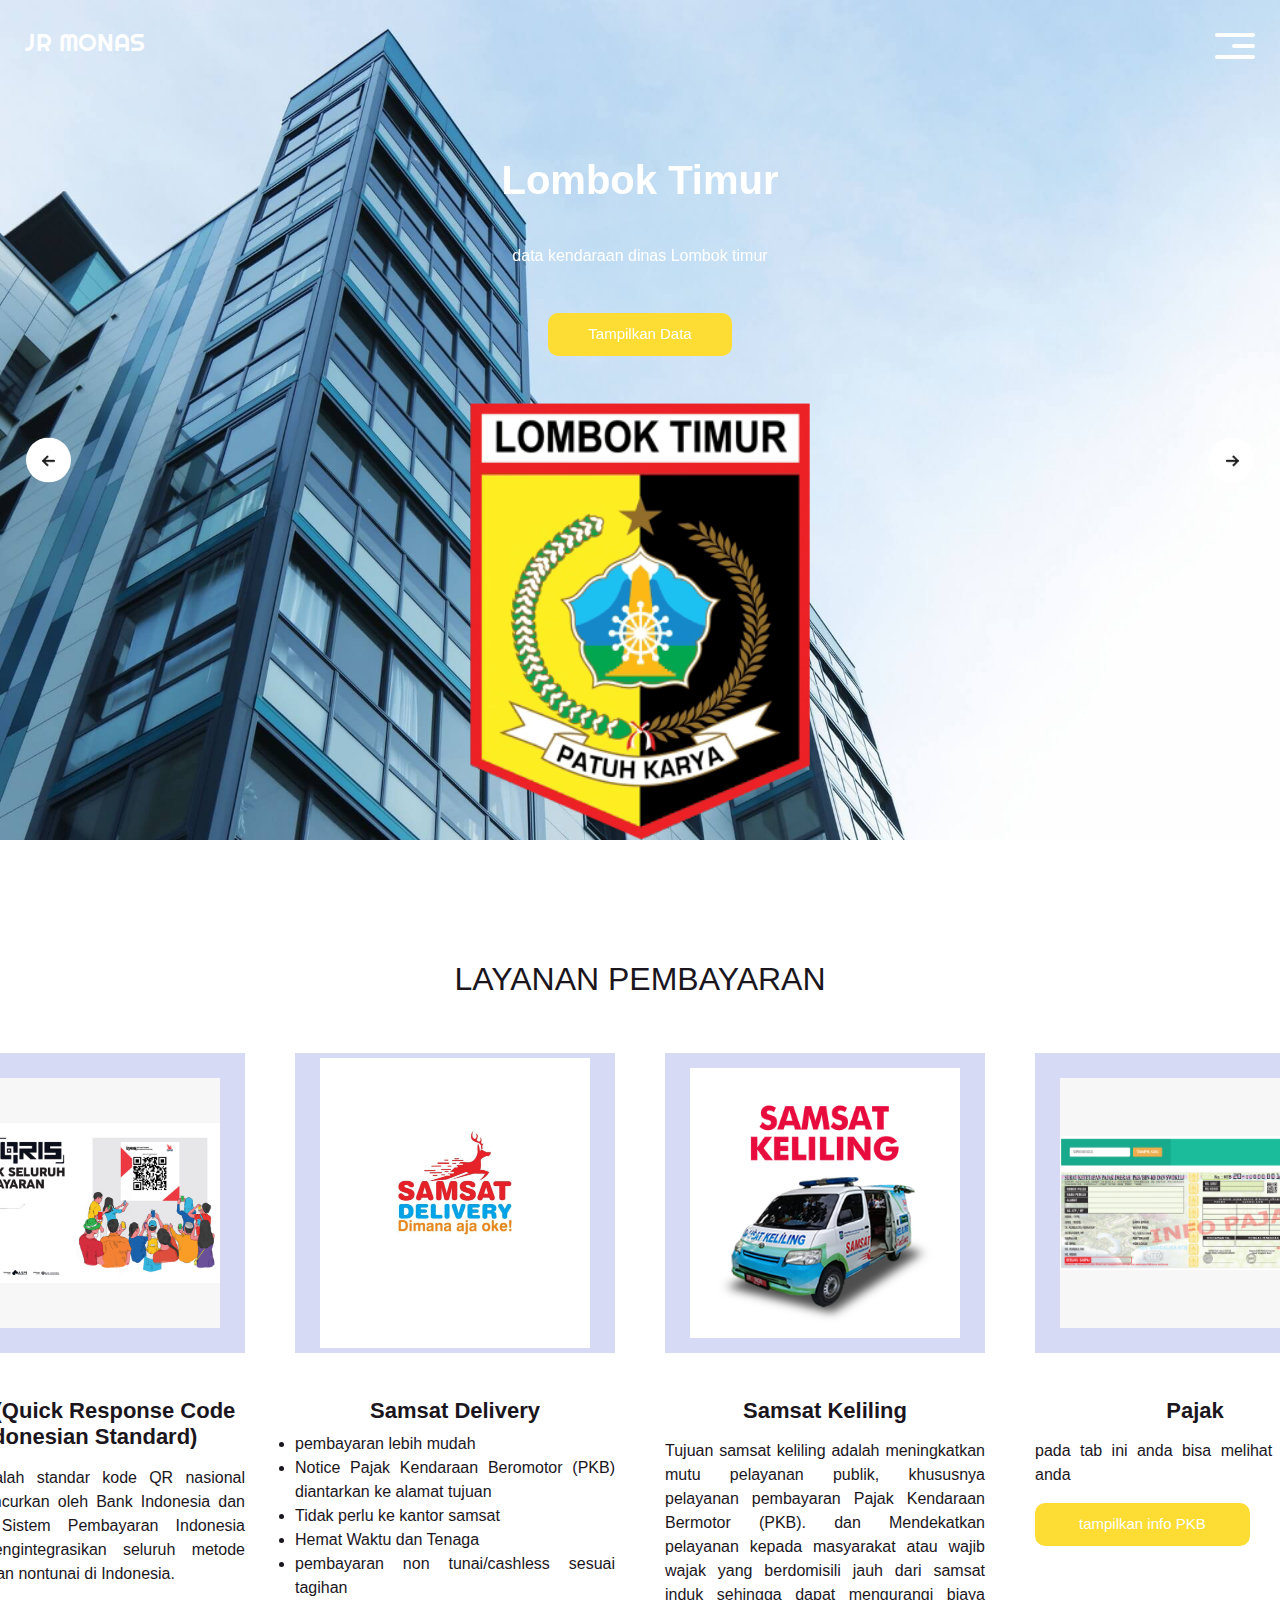
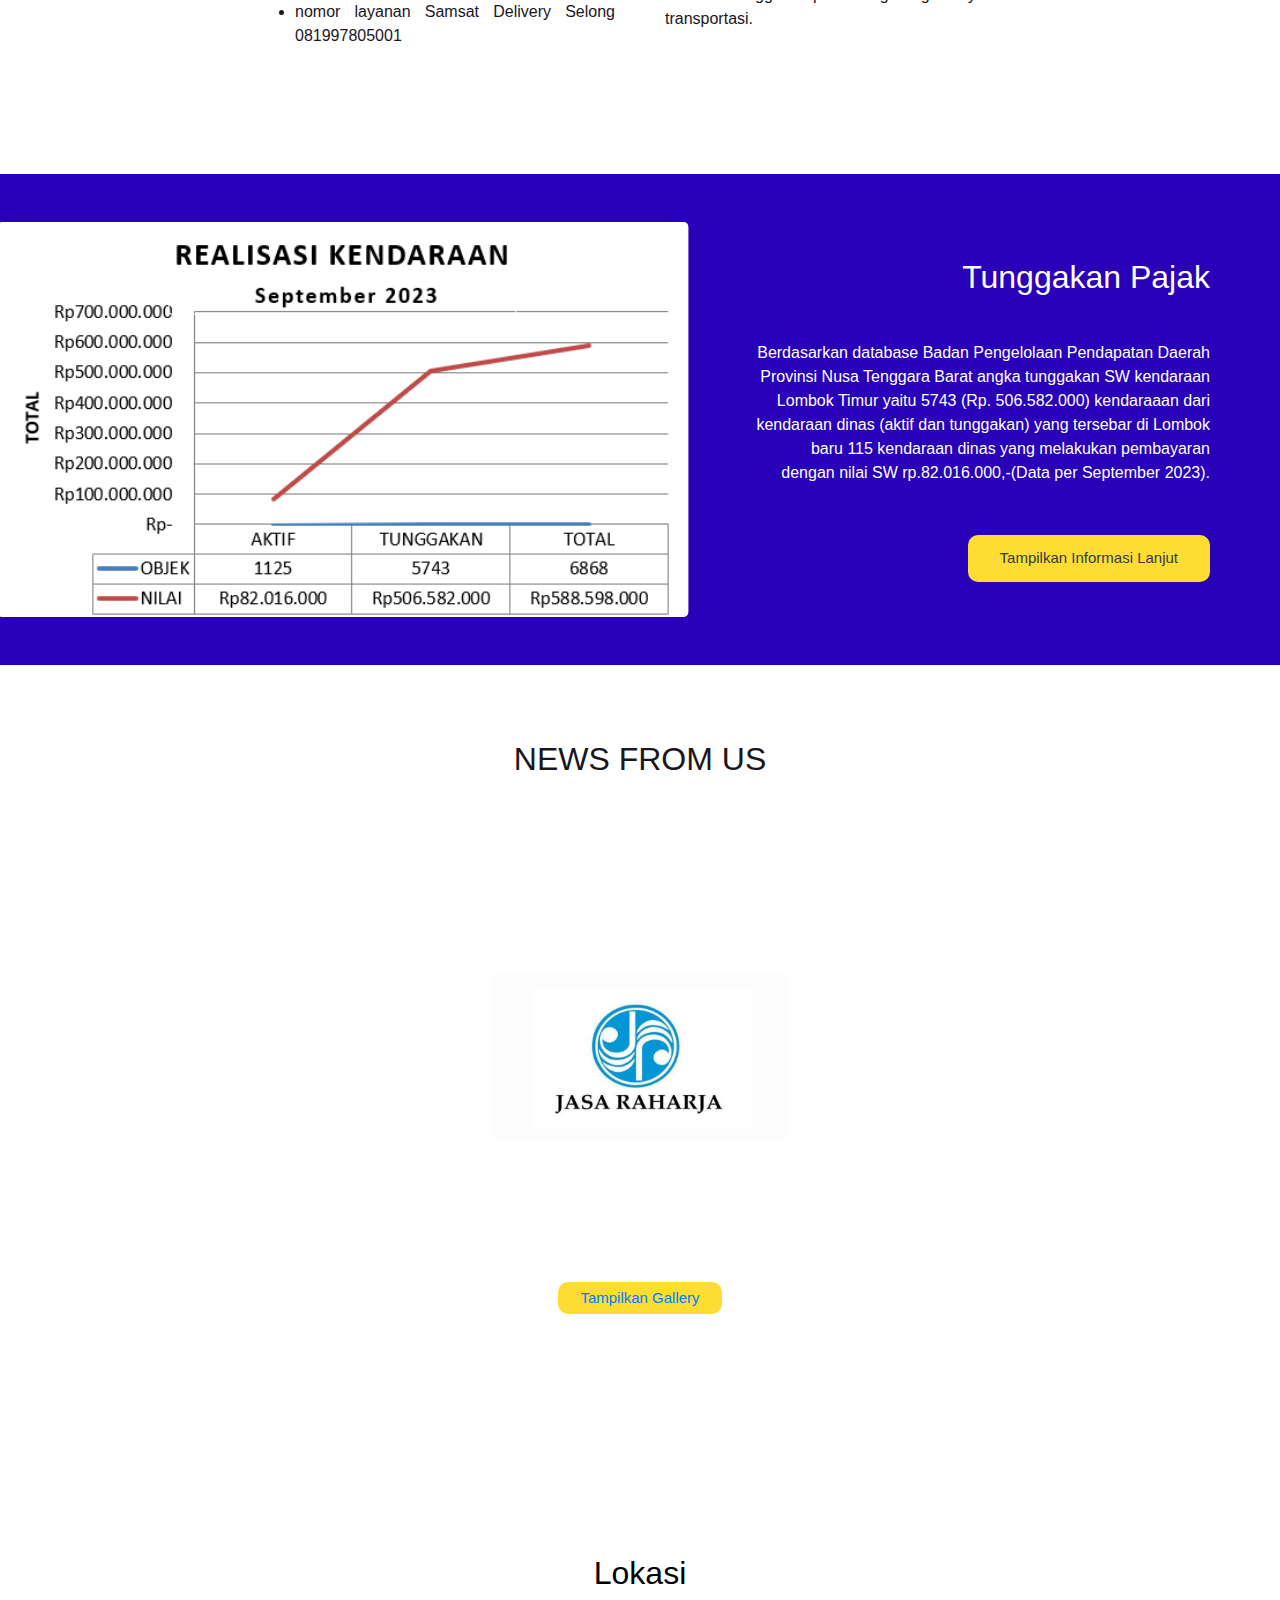
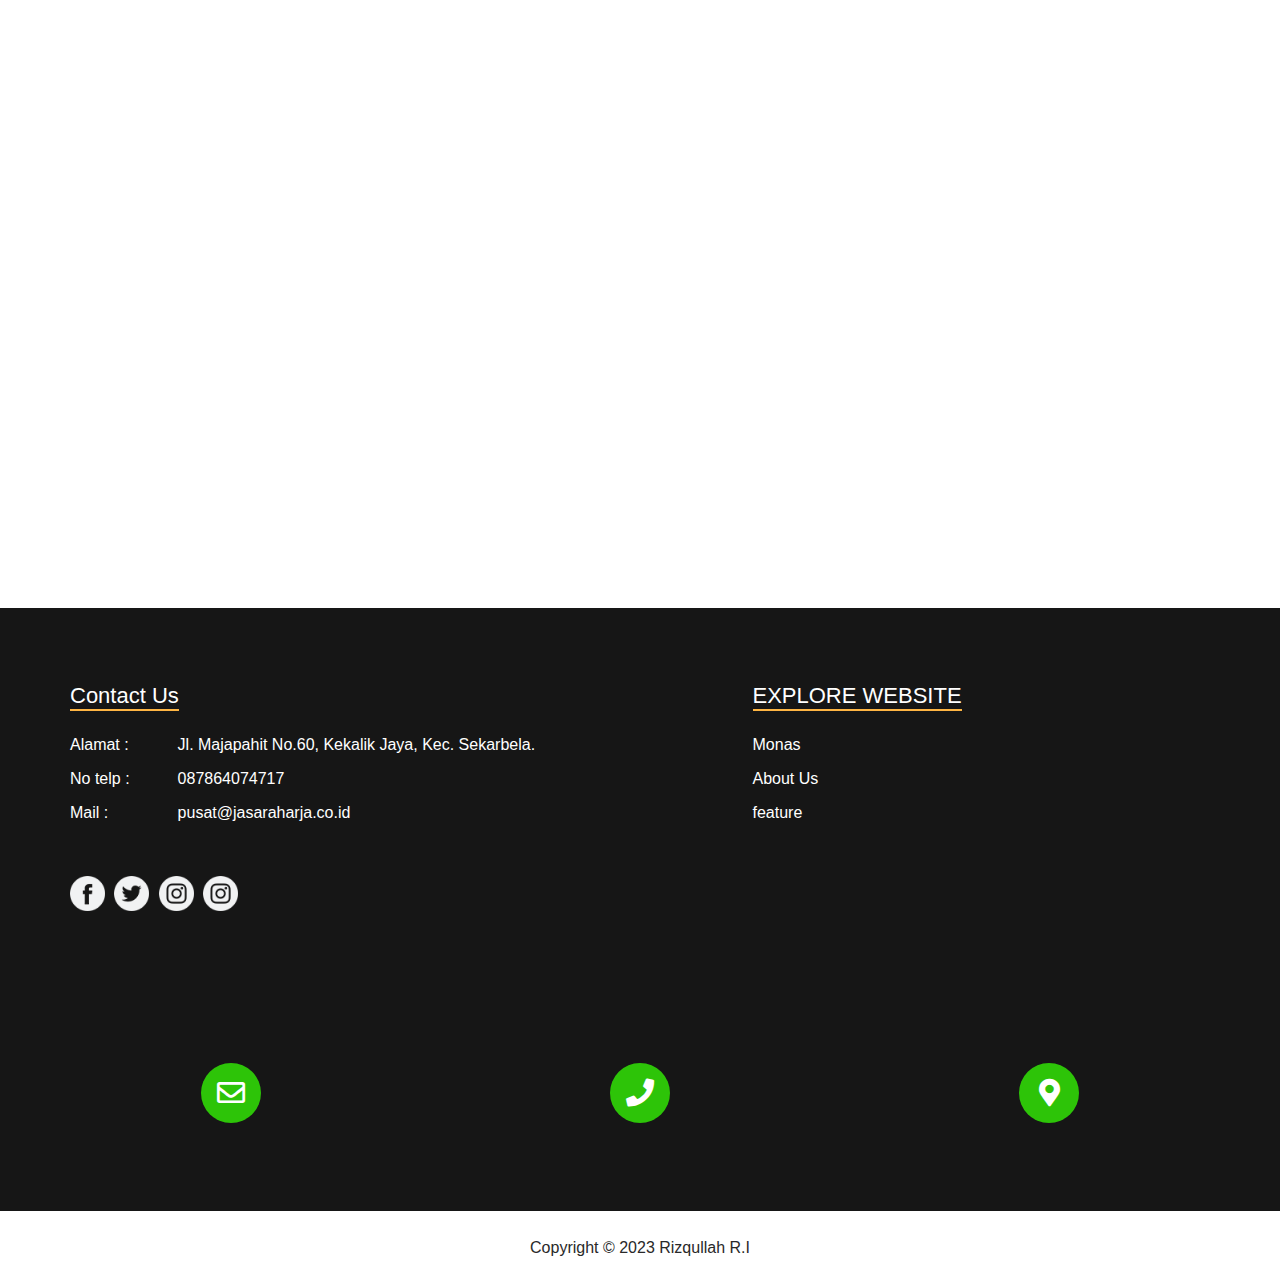
<file: index.html>
<!DOCTYPE html>
<html>
  <head>
    <!-- Basic -->
    <meta charset="utf-8" />
    <meta http-equiv="X-UA-Compatible" content="IE=edge" />
    <!-- Mobile Metas -->
    <meta
      name="viewport"
      content="width=device-width, initial-scale=1, shrink-to-fit=no"
    />
    <!-- Site Metas -->
    <meta name="keywords" content="" />
    <meta name="description" content="" />
    <meta name="author" content="" />

    <title>MONAS</title>

    <!-- slider stylesheet -->
    <link rel="stylesheet" href="css/contact.css">
    <link rel="stylesheet" href="https://cdnjs.cloudflare.com/ajax/libs/font-awesome/5.11.2/css/all.css">
    <link
      rel="stylesheet"
      type="text/css"
      href="https://cdnjs.cloudflare.com/ajax/libs/OwlCarousel2/2.1.3/assets/owl.carousel.min.css"
    />

    <!-- bootstrap core css -->
    <link rel="stylesheet" type="text/css" href="css/bootstrap.css" />

    <!-- fonts style -->
    <link
      href="https://fonts.googleapis.com/css?family=Poppins|Raleway:400,600|Righteous&display=swap"
      rel="stylesheet"
    />
    <!-- Custom styles for this template -->
    <link href="css/style.css" rel="stylesheet" />
    <!-- responsive style -->
    <link href="css/responsive.css" rel="stylesheet" />
  </head>

  <body>
    <div class="hero_area">
      <!-- header section strats -->
      <header class="header_section">
        <div class="container-fluid">
          <nav class="navbar navbar-expand-lg custom_nav-container">
            <a class="navbar-brand" href="index.html">
              <span>
                JR MONAS
              </span>
            </a>

            <div class="navbar-collapse" id="">
              <div class="custom_menu-btn">
                <button onclick="openNav()">
                  <span class="s-1"> </span>
                  <span class="s-2"> </span>
                  <span class="s-3"> </span>
                </button>
              </div>
              <div id="myNav" class="overlay">
                <div class="overlay-content">
                  <a href="index.html">Home</a>
                  <a href="login.html">Pencarian data</a>
                  <a href="berita.html">Gallery</a>
                  <a href="contact/contact.html">Teams</a>
                </div>
              </div>
            </div>
          </nav>
        </div>
      </header>
      <!-- end header section -->
      <!-- slider section -->
      <section class=" slider_section position-relative">
        <div class="container">
          <div
            id="carouselExampleControls"
            class="carousel slide"
            data-ride="carousel"
          >
            <div class="carousel-inner">
              <div class="carousel-item active">
                <div class="slider_item-box">
                  <div class="slider_item-container">
                    <div class="slider_item-detail">
                      <h1>
                        Lombok Timur
                      </h1>
                      <p>
                      data kendaraan dinas Lombok timur
                      </p>
                      <div>
                        <a href="data.html">
                          Tampilkan Data
                        </a>
                      </div>
                    </div>
                    <div class="slider_item-imgbox">
                      <img height="439px" src="images/pemda.png" alt="" />
                    </div>
                  </div>
                </div>
              </div>

              <div class="carousel-item">
                <div class="slider_item-box">
                  <div class="slider_item-container">
                    <div class="slider_item-detail">
                      <h1>
                        persyaratan pembayaran pajak dan pergantian STNK
                      </h1>
                      <p>
                      Lihat infromasi pajak anda disini
                      </p>
                      <div>
                        <a href="pajak.html">
                          Cek Sekarang
                        </a>
                      </div>
                    </div>
                    <div class="slider_item-imgbox">
                      <img height="345px" src="images/BPKB-STNK.jpg" alt="" />
                    </div>
                  </div>
                </div>
              </div>

              <div class="carousel-item">
                <div class="slider_item-box">
                  <div class="slider_item-container">
                    <div class="slider_item-detail">
                      <h1>
                        Aplikasi JRku
                      </h1>
                      <p>
                      Lihat infromasi pajak anda disini
                      </p>
                      <div>
                        <a href="https://play.google.com/store/apps/details?id=id.gits.jasaraharja&hl=en_US">
                          Download Aplikasi
                        </a>
                      </div>
                    </div>
                    <div class="slider_item-imgbox">
                      <img height="439px" width="100%" src="images/jrku.png" alt="" />
                    </div>
                  </div>
                </div>
              </div>

            </div>
          </div>
        </div>
        <a
          class="carousel-control-prev"
          href="#carouselExampleControls"
          role="button"
          data-slide="prev"
        >
          <span class="sr-only">Previous</span>
        </a>
        <a
          class="carousel-control-next"
          href="#carouselExampleControls"
          role="button"
          data-slide="next"
        >
          <span class="sr-only">Next</span>
        </a>
      </section>
      <!-- end slider section -->
    </div>

    <!-- about section -->

    <section class="about_section layout_padding">
      <div class="container">
        <h2 class="text-uppercase">
          Layanan pembayaran
        </h2>
      </div>

      <div class="container">
        <div class="about_card-container layout_padding2-top">
          <div class="about_card">
            <div class="about-detail">
              <div class="about_img-container">
                <div class="about_img-box">
                  <img src="images/qriss.jpg" alt="" />
                </div>
              </div>
              <div class="card_detail-ox">
                <h4>
                  QRIS (Quick Response Code Indonesian Standard)
                </h4>
                <p>
                  QRIS adalah standar kode QR nasional yang diluncurkan oleh Bank Indonesia dan 
                  Asosiasi Sistem Pembayaran Indonesia untuk mengintegrasikan seluruh metode pembayaran nontunai di Indonesia.
                </p>
              </div>
            </div>
          </div>
          <div class="about_card">
            <div class="about-detail">
              <div class="about_img-container">
                <div class="about_img-box">
                  <img src="images/samdel.jpg" alt="" />
                </div>
              </div>
              <div class="card_detail-ox">
                <h4>
                  Samsat Delivery
                </h4>
                <ul>
                  <li>pembayaran lebih mudah</li>
                  <li>Notice Pajak Kendaraan Beromotor (PKB) diantarkan ke alamat tujuan</li>
                  <li>Tidak perlu ke kantor samsat</li>
                  <li>Hemat Waktu dan Tenaga</li>
                  <li>pembayaran non tunai/cashless sesuai tagihan</li>
                  <li>nomor layanan Samsat Delivery Selong 081997805001</li>
                </ul>
              </div>
            </div>
          </div>
          <div class="about_card">
            <div class="about-detail">
              <div class="about_img-container">
                <div class="about_img-box">
                  <img src="images/samling.jpg" alt="" />
                </div>
              </div>
              <div class="card_detail-ox">
                <h4>
                  Samsat Keliling
                </h4>
                <p>
                  Tujuan samsat keliling adalah meningkatkan mutu pelayanan publik, khususnya pelayanan pembayaran Pajak Kendaraan Bermotor (PKB).
                  dan Mendekatkan pelayanan kepada masyarakat atau wajib wajak yang berdomisili jauh dari samsat induk sehingga dapat mengurangi biaya transportasi.
                </p>
              </div>
            </div>
          </div>
          <div class="about_card">
            <div class="about-detail">
              <div class="about_img-container">
                <div class="about_img-box">
                  <img src="images/pkb.png" alt="" />
                </div>
              </div>
              <div class="card_detail-ox">
                <h4>
                  Pajak
                </h4>
                <p>pada tab ini anda bisa melihat info pajak anda</p>
                
                <div class="pkb">
                  <a class="pkb" href="https://infopkb.bappenda.ntbprov.go.id/#">
                    tampilkan info PKB
                  </a>
                </div>
              </div>
            </div>
          </div>
        </div>
      </div>
    </section>

    <!-- end about section -->

    <!-- who section -->
    <section class="who_section">
      <div class="container who_container">
        <div class="who_img-box">
          <img src="images/graf.png" alt="" />
        </div>
        <div class="who_deail-box">
          <h2>
          Tunggakan Pajak
          </h2>
          <p>
            Berdasarkan database Badan Pengelolaan Pendapatan Daerah 
            Provinsi Nusa Tenggara Barat angka tunggakan SW kendaraan Lombok Timur 
            yaitu 5743 (Rp. 506.582.000) kendaraaan dari kendaraan dinas 
            (aktif dan tunggakan) yang tersebar di Lombok baru 115 kendaraan dinas yang 
            melakukan pembayaran dengan nilai SW rp.82.016.000,-(Data per September 2023).
          </p>
          <div>
            <a href="data.html" class="text-dark">
              Tampilkan Informasi Lanjut
            </a>
          </div>
        </div>
      </div>
    </section>

    <!-- end who section -->

    <!-- feature section  -->
    <section class="feature_section layout_padding">
      <div class="container">
        <h2 class="text-uppercase">
          News From Us
        </h2>
      </div>
      <div class="">
        <div class="feature_card-container layout_padding2">
          <div class="feature_card">
            <div class="feature_img-container">
              <div class="feature_img-box">
                <img src="images/Logo-PT-Jasa-Raharja-fix.jpg" alt="" />
              </div>
            </div>

          <div class="gallery">
        <a href="berita.html">Tampilkan Gallery</a>
      </div>
        </div>
      </div>
      </div>
    </section>
    <!-- end feature section -->
    <br> <br> <br> <br> <br>
    <section class="location">
      <div class="content">
          <h2 class="title">Lokasi </h2>
          <iframe src="https://www.google.com/maps/embed?pb=!1m18!1m12!1m3!1d7890.164023313311!2d116.08865429078537!3d-8.588113557251901!2m3!1f0!2f0!3f0!3m2!1i1024!2i768!4f13.1!3m3!1m2!1s0x2dcdc080129c8d61%3A0x6757f5f76cc37737!2sPT.%20Jasa%20Raharja%20(Persero)%20Cabang%20Nusa%20Tenggara%20Barat!5e0!3m2!1sid!2sid!4v1697102200024!5m2!1sid!2sid" width="1200" height="600" style="border:0;" allowfullscreen="" loading="lazy" referrerpolicy="no-referrer-when-downgrade"></iframe>
      </div>
  </section>

    <!-- info section -->
    <section class="info_section layout_padding">
      <div class="container info_content">
        <div>
          <div class="row">
            <div class="col-md-7">
              <div class="d-flex">
                <h5>
                  Contact Us
                </h5>
              </div>
              <div class="d-flex ">
                <ul>
                  <li>
                    <a href="">
                      Alamat  :
                    </a>
                  </li>

                  <li>
                    <a href="">
                      No telp :
                    </a>
                  </li>

                  <li>
                    <a href="">
                      Mail    :
                    </a>
                  </li>
                </ul>
                <ul class="ml-3 ml-md-5">
                  <li>
                    <a href="">
                      Jl. Majapahit No.60, Kekalik Jaya, Kec. Sekarbela.
                    </a>
                  </li>
                  <li>
                    <a href="">
                      087864074717
                    </a>
                  </li>
                  <li>
                    <a href="">
                      pusat@jasaraharja.co.id
                    </a>
                  </li>
                </ul>
              </div>
            </div>
            <div class="col-md-4">
              <div class="d-flex">
                <h5>
                  EXPLORE WEBSITE 
                </h5>
              </div>
              <div class="d-flex ">
                <ul>
                  <li>
                    <a href="index.html">
                      Monas
                    </a>
                  </li>
                  <li>
                    <a href="about.html">
                      About Us
                    </a>
                  </li>
                  <li>
                    <a href="feature.html">
                      feature
                    </a>
                  </li>
                </ul>
              </div>
            </div>
          </div>
        </div>
        <div
          class="d-flex flex-column flex-lg-row justify-content-between align-items-center align-items-lg-baseline"
        >
          <div class="social-box">
            <a href="">
              <img src="images/fb.png" alt="" />
            </a>
            <a href="">
              <img src="images/twitter.png" alt="" />
            </a>
            <a href="https://www.instagram.com/pt_jasaraharja/">
              <img src="images/instagram1.png" alt="" />
            </a>
            <a href="https://www.instagram.com/samsatselong/">
              <img src="images/instagram1.png" alt="" />
            </a>
          </div>
        </div>
      </div>
    </section>

    <!-- cotact person -->
    <div class="contact-info">
      <div class="kartu">
        <i class="card-icon far fa-envelope"></i>
        <p>pusat@jasaraharja.co.id</p>
      </div>

      <div href="youtube.com" class="kartu">
        <i class="card-icon fas fa-phone"></i>
        <a href="https://api.whatsapp.com/send?phone=6281997805001"><p>+62 813-5183-4967</p></a>
      </div>

      <div class="kartu">
        <i class="card-icon fas fa-map-marker-alt"></i>
        <p>Lombok, NTB</p>
      </div>
    </div>
    <!-- end contacperson -->
    <!-- end info section -->

    <!-- footer section -->
    <section class="container-fluid footer_section">
      <p>
        Copyright &copy; 2023
        <a href="https://www.instagram.com/rappuff/">Rizqullah R.I</a>
      </p>
    </section>
    <!-- footer section -->

    <script type="text/javascript" src="js/jquery-3.4.1.min.js"></script>
    <script type="text/javascript" src="js/bootstrap.js"></script>

    <script>
      function openNav() {
        document.getElementById("myNav").classList.toggle("menu_width");
        document
          .querySelector(".custom_menu-btn")
          .classList.toggle("menu_btn-style");
      }
    </script>
  </body>
</html>
</file>
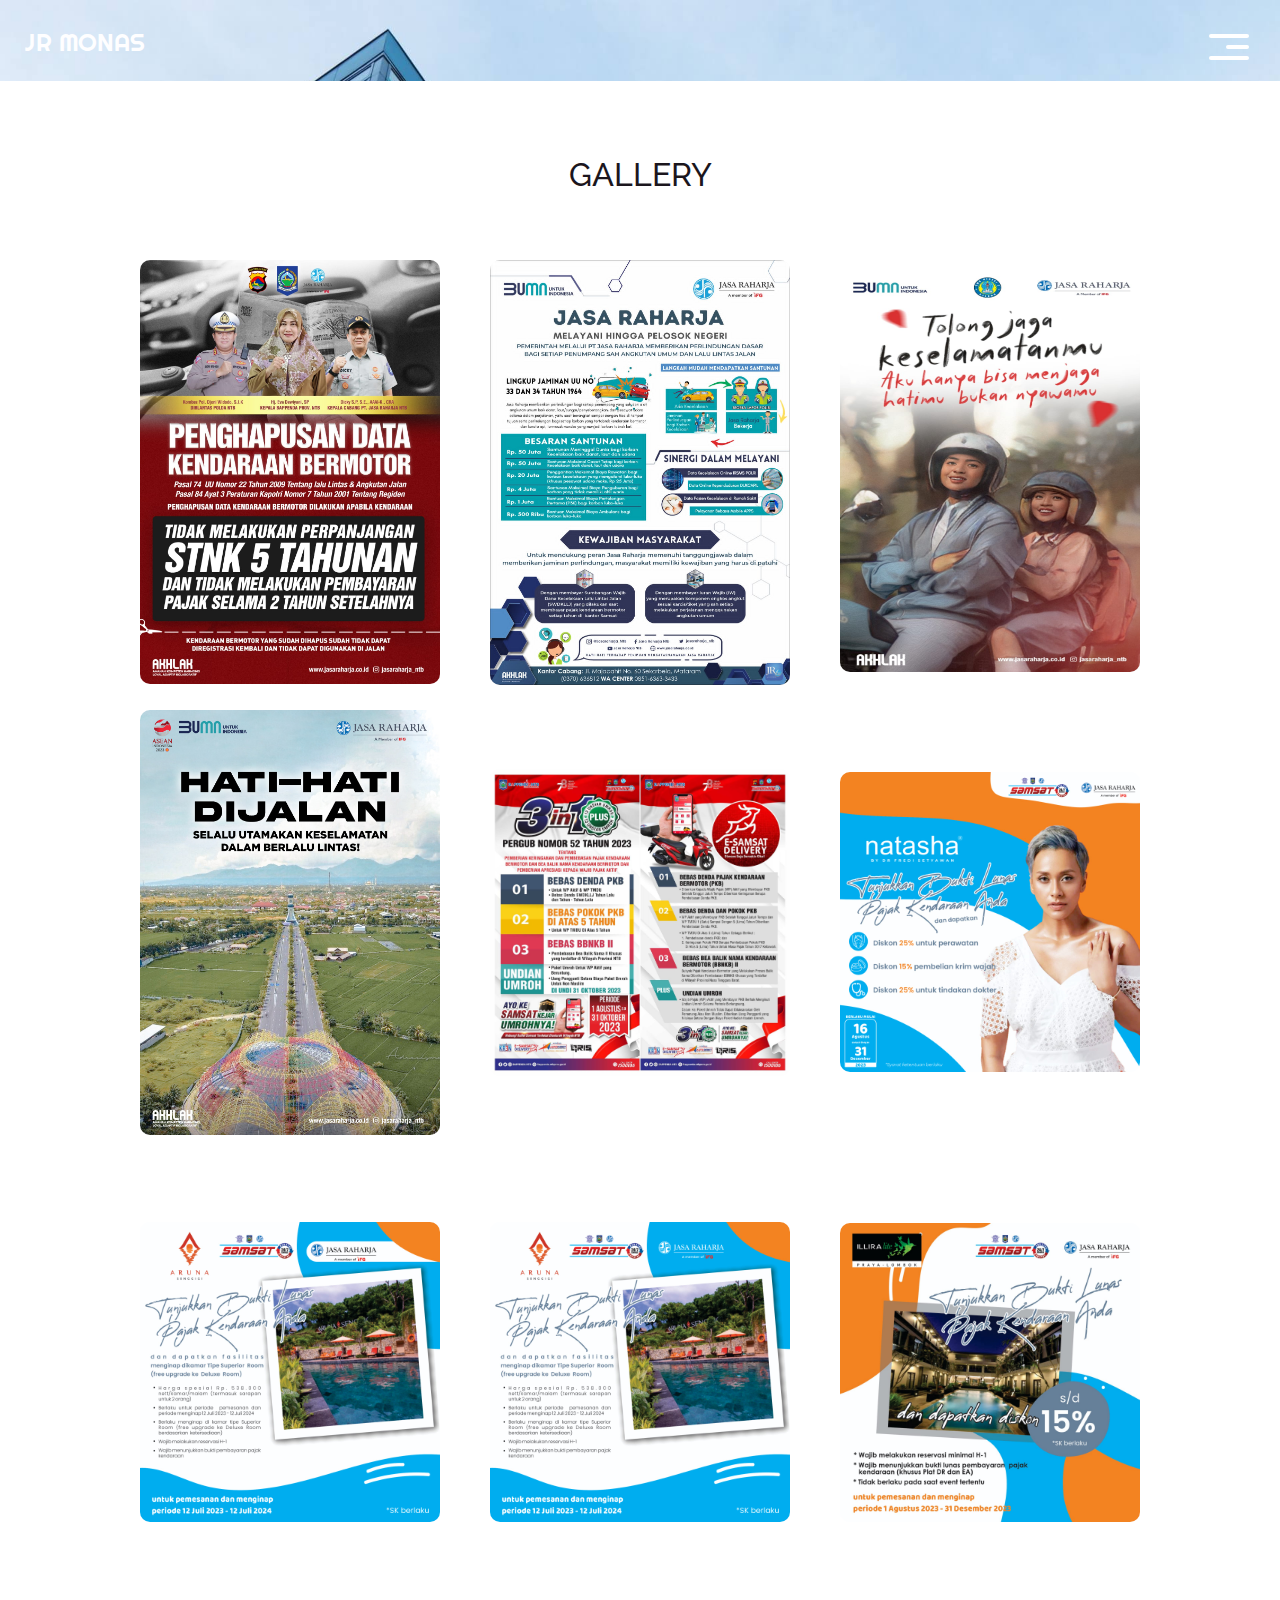
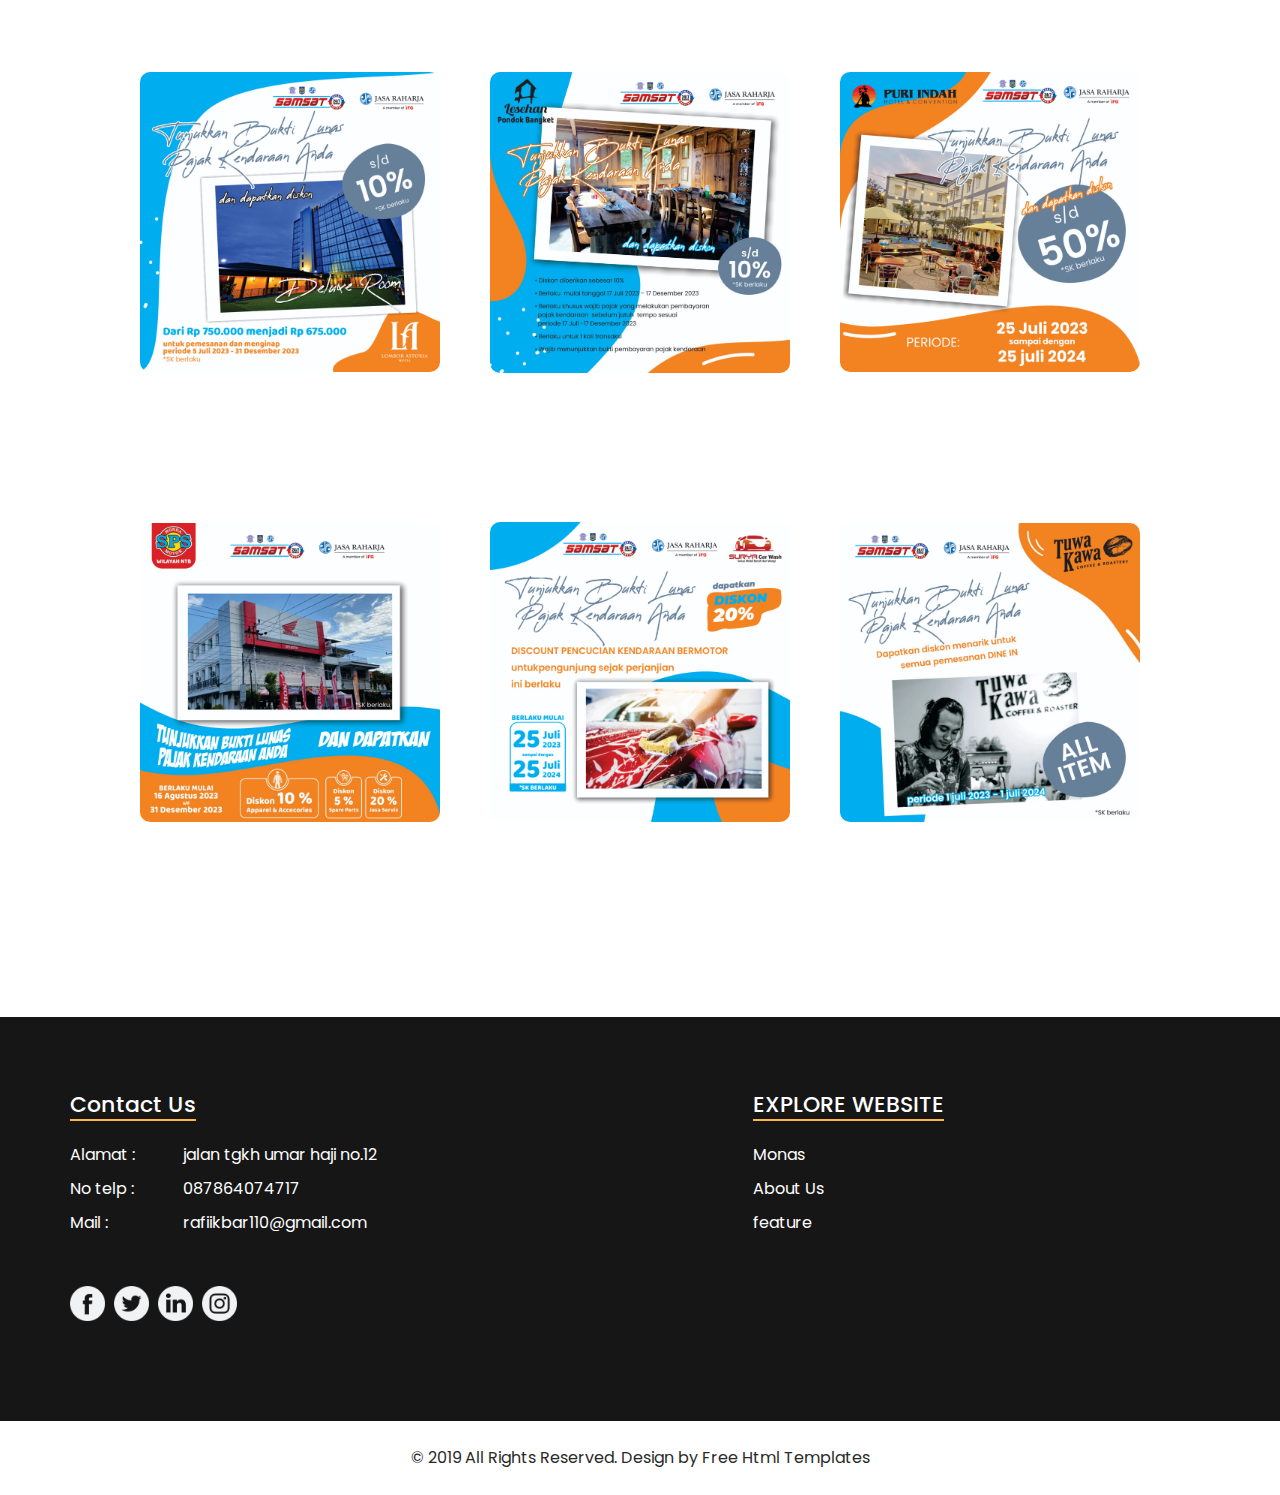
<file: berita.html>
<!DOCTYPE html>
<html>

<head>
  <!-- Basic -->
  <meta charset="utf-8" />
  <meta http-equiv="X-UA-Compatible" content="IE=edge" />
  <!-- Mobile Metas -->
  <meta name="viewport" content="width=device-width, initial-scale=1, shrink-to-fit=no" />
  <!-- Site Metas -->
  <meta name="keywords" content="" />
  <meta name="description" content="" />
  <meta name="author" content="" />

  <title>Newsoft</title>

  <!-- slider stylesheet -->
  <link rel="stylesheet" type="text/css"
    href="https://cdnjs.cloudflare.com/ajax/libs/OwlCarousel2/2.1.3/assets/owl.carousel.min.css" />

  <!-- bootstrap core css -->
  <link rel="stylesheet" type="text/css" href="css/bootstrap.css" />

  <!-- fonts style -->
  <link href="https://fonts.googleapis.com/css?family=Poppins|Raleway:400,600|Righteous&display=swap"
    rel="stylesheet" />
  <!-- Custom styles for this template -->
  <link href="css/style.css" rel="stylesheet" />
  <!-- responsive style -->
  <link href="css/responsive.css" rel="stylesheet" />
</head>

<body>
  <div class="hero_area">
    <!-- header section strats -->
    <header class="header_section">
      <div class="container-fluid">
        <nav class="navbar navbar-expand-lg custom_nav-container">
          <a class="navbar-brand" href="index.html">
            <span>
              JR MONAS
            </span>
          </a>

          <div class="navbar-collapse" id="">

            <div class="custom_menu-btn">
              <button onclick="openNav()">
                <span class="s-1"> </span>
                <span class="s-2"> </span>
                <span class="s-3"> </span>
              </button>
            </div>
            <div id="myNav" class="overlay">
              <div class="overlay-content">
                <a href="index.html">Home</a>
                <a href="login.html">Pencarian Data</a>
                <a href="berita.html">gallery</a>
                <a href="contact/contact.html">Teams</a>
              </div>
            </div>
          </div>
        </nav>
      </div>
    </header>
    <!-- end header section -->
  </div>

  <section class="feature_section layout_padding">
    <div class="container">
      <h2 class="text-uppercase">
        GALLERY
      </h2>
    </div>
    <div class="">
      <div class="feature_card-container layout_padding2">
        <div class="feature_card">
          <div class="feature_img-container">
            <div class="feature_img-box">
              <img src="images/about.jpg" alt="" />
            </div>
          </div>
        </div>

        <div class="feature_card">
          <div class="feature_img-container">
            <div class="feature_img-box">
              <img src="images/about14.jpg" alt="" />
            </div>
          </div>
        </div>

        <div class="feature_card">
          <div class="feature_img-container">
            <div class="feature_img-box">
              <img height="400px" src="images/about12.jpg" alt="" />
            </div>
          </div>

        </div>
        <div class="feature_card">
          <div class="feature_img-container">
            <div class="feature_img-box">
              <img src="images/about13.jpg" alt="" />
            </div>
          </div>
        </div>

        <div class="feature_card">
          <div class="feature_img-container">
            <div class="feature_img-box">
              <img src="images/about15.jpg" alt="" />
            </div>
          </div>
        </div>

        <div class="feature_card">
          <div class="feature_img-container">
            <div class="feature_img-box">
              <img src="images/about6.jpg" alt="" />
            </div>
          </div>
        </div>

        <div class="feature_card">
          <div class="feature_img-container">
            <div class="feature_img-box">
              <img src="images/about7.jpg" alt="" />
            </div>
          </div>
        </div>

        <div class="feature_card">
          <div class="feature_img-container">
            <div class="feature_img-box">
              <img src="images/about8.jpg" alt="" />
            </div>
          </div>
        </div>

        
        <div class="feature_card">
          <div class="feature_img-container">
            <div class="feature_img-box">
              <img src="images/about9.jpg" alt="" />
            </div>
          </div>
        </div>

        
        <div class="feature_card">
          <div class="feature_img-container">
            <div class="feature_img-box">
              <img src="images/about10.jpg" alt="" />
            </div>
          </div>
        </div>

        
        <div class="feature_card">
          <div class="feature_img-container">
            <div class="feature_img-box">
              <img src="images/about11.jpg" alt="" />
            </div>
          </div>
        </div>

        
        <div class="feature_card">
          <div class="feature_img-container">
            <div class="feature_img-box">
              <img src="images/about2.jpg" alt="" />
            </div>
          </div>
        </div>

        
        <div class="feature_card">
          <div class="feature_img-container">
            <div class="feature_img-box">
              <img src="images/about3.jpg" alt="" />
            </div>
          </div>
        </div>

        
        <div class="feature_card">
          <div class="feature_img-container">
            <div class="feature_img-box">
              <img src="images/about4.jpg" alt="" />
            </div>
          </div>
        </div>

        
        <div class="feature_card">
          <div class="feature_img-container">
            <div class="feature_img-box">
              <img src="images/about5.jpg" alt="" />
            </div>
          </div>
        </div>
      </div>
    </div>
  </section>
  <!-- end feature section -->

  <!-- info section -->
  <section class="info_section layout_padding">
    <div class="container info_content">
      <div>
        <div class="row">
          <div class="col-md-7">
            <div class="d-flex">
              <h5>
                Contact Us
              </h5>
            </div>
            <div class="d-flex ">
              <ul>
                <li>
                  <a href="">
                    Alamat  :
                  </a>
                </li>

                <li>
                  <a href="">
                    No telp :
                  </a>
                </li>

                <li>
                  <a href="">
                    Mail    :
                  </a>
                </li>
              </ul>
              <ul class="ml-3 ml-md-5">
                <li>
                  <a href="">
                    jalan tgkh umar haji no.12
                  </a>
                </li>
                <li>
                  <a href="">
                    087864074717
                  </a>
                </li>
                <li>
                  <a href="">
                  rafiikbar110@gmail.com
                  </a>
                </li>
              </ul>
            </div>
          </div>
          <div class="col-md-4">
            <div class="d-flex">
              <h5>
                EXPLORE WEBSITE 
              </h5>
            </div>
            <div class="d-flex ">
              <ul>
                <li>
                  <a href="index.html">
                    Monas
                  </a>
                </li>
                <li>
                  <a href="about.html">
                    About Us
                  </a>
                </li>
                <li>
                  <a href="feature.html">
                    feature
                  </a>
                </li>
              </ul>
            </div>
          </div>
        </div>
      </div>
      <div
        class="d-flex flex-column flex-lg-row justify-content-between align-items-center align-items-lg-baseline"
      >
        <div class="social-box">
          <a href="">
            <img src="images/fb.png" alt="" />
          </a>

          <a href="">
            <img src="images/twitter.png" alt="" />
          </a>
          <a href="">
            <img src="images/linkedin1.png" alt="" />
          </a>
          <a href="">
            <img src="images/instagram1.png" alt="" />
          </a>
        </div>
      </div>
    </div>
  </section>


  <!-- end info section -->

  <!-- footer section -->
  <section class="container-fluid footer_section">
    <p>
      &copy; 2019 All Rights Reserved. Design by
      <a href="https://html.design/">Free Html Templates</a>
    </p>
  </section>
  <!-- footer section -->

  <script type="text/javascript" src="js/jquery-3.4.1.min.js"></script>
  <script type="text/javascript" src="js/bootstrap.js"></script>

  <script>
    function openNav() {
      document.getElementById("myNav").classList.toggle("menu_width");
      document
        .querySelector(".custom_menu-btn")
        .classList.toggle("menu_btn-style");
    }
  </script>
</body>

</html>
</file>
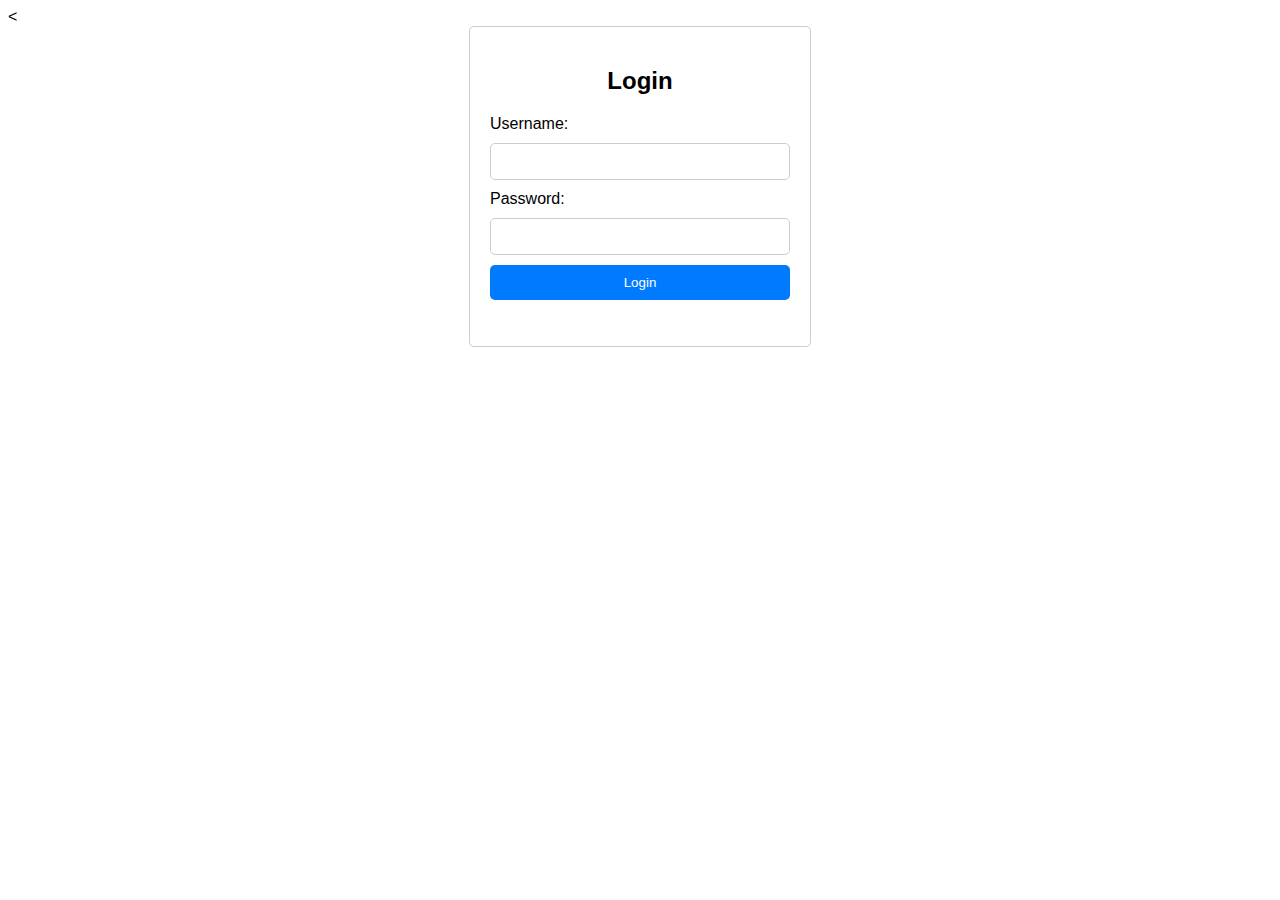
<file: login.html>
<<!DOCTYPE html>
<html>
<head>
    <title>Login Form</title>
    <style>
        body {
            font-family: Arial, sans-serif;
        }
        .login-container {
            width: 300px;
            margin: 0 auto;
            padding: 20px;
            border: 1px solid #ccc;
            border-radius: 5px;
        }
        .login-container h2 {
            text-align: center;
        }
        .login-container form {
            display: flex;
            flex-direction: column;
        }
        .login-container label, .login-container input {
            margin-bottom: 10px;
        }
        .login-container input[type="text"],
        .login-container input[type="password"] {
            padding: 10px;
            border: 1px solid #ccc;
            border-radius: 5px;
        }
        .login-container input[type="submit"] {
            background-color: #007BFF;
            color: #fff;
            padding: 10px;
            border: none;
            border-radius: 5px;
            cursor: pointer;
        }
        .login-container input[type="submit"]:hover {
            background-color: #0056b3;
        }
        .error-message {
            color: red;
            text-align: center;
        }
    </style>
</head>
<body>
    <div class="login-container">
        <h2>Login</h2>
        <form id="login-form">
            <label for="username">Username:</label>
            <input type="text" id="username" name="username" required>

            <label for="password">Password:</label>
            <input type="password" id="password" name="password" required>

            <input type="submit" value="Login">
        </form>
        <div class="error-message" id="error-message"></div>
    </div>

    <script>
        document.getElementById("login-form").addEventListener("submit", function(event) {
            event.preventDefault();
            const username = document.getElementById("username").value;
            const password = document.getElementById("password").value;

            // You should replace this with actual authentication logic on your server.
            // Here, we check if the username and password are both "demo".
            if (username === "Pemda Lotim" && password === "Lotim123") {
                // Successful login, redirect to a new page or perform other actions.
                window.location.href = "caridata.html";
            } else {
                // Display an error message for an unsuccessful login.
                document.getElementById("error-message").textContent = "Invalid username or password";
            }
        });
    </script>
</body>
</html>
</file>
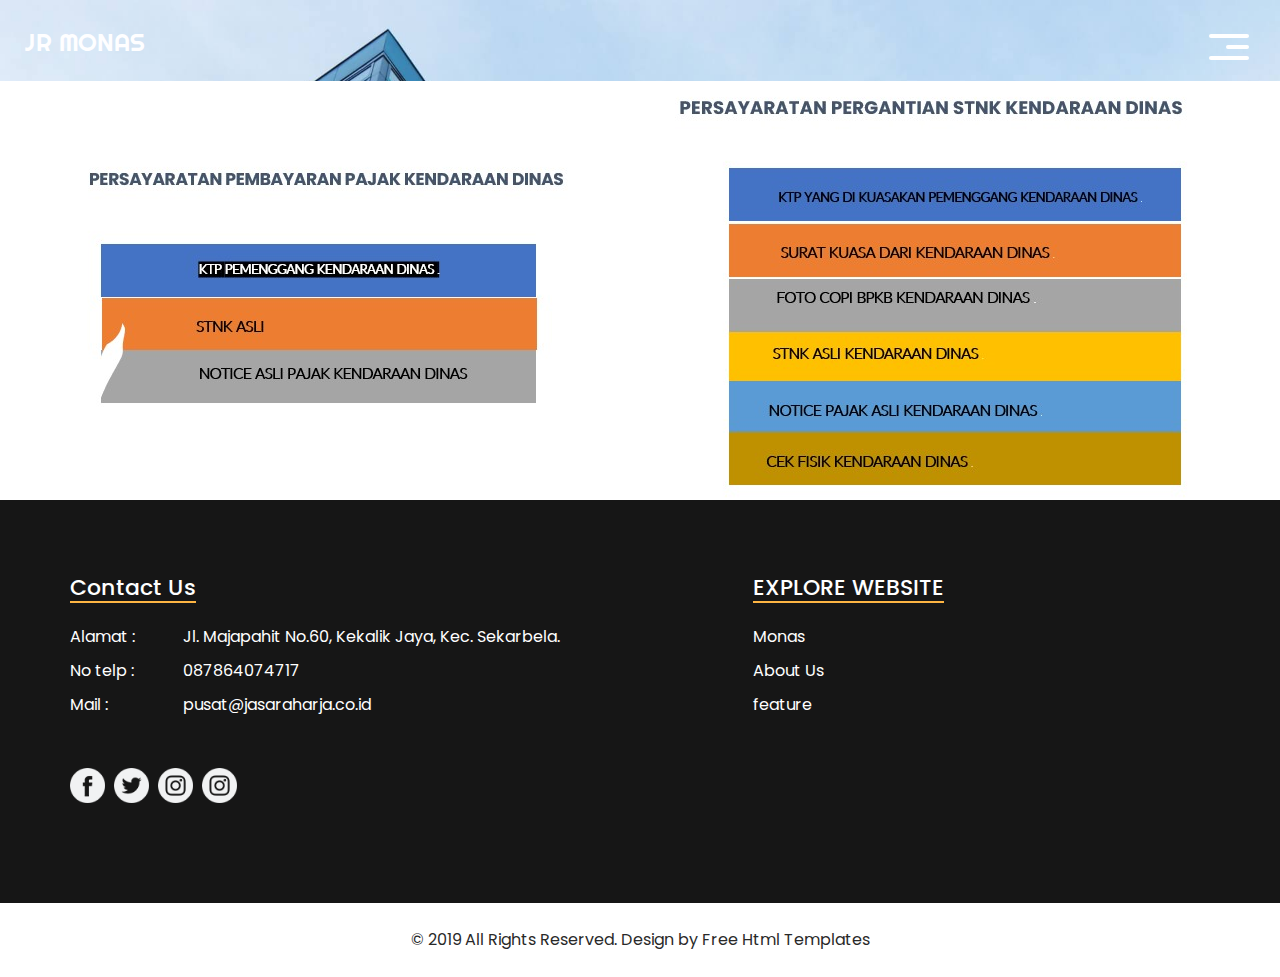
<file: pajak.html>
<!DOCTYPE html>
<html>

<head>
  <!-- Basic -->
  <meta charset="utf-8" />
  <meta http-equiv="X-UA-Compatible" content="IE=edge" />
  <!-- Mobile Metas -->
  <meta name="viewport" content="width=device-width, initial-scale=1, shrink-to-fit=no" />
  <!-- Site Metas -->
  <meta name="keywords" content="" />
  <meta name="description" content="" />
  <meta name="author" content="" />

  <title>Newsoft</title>

  <!-- slider stylesheet -->
  <link rel="stylesheet" type="text/css"
    href="https://cdnjs.cloudflare.com/ajax/libs/OwlCarousel2/2.1.3/assets/owl.carousel.min.css" />

  <!-- bootstrap core css -->
  <link rel="stylesheet" type="text/css" href="css/bootstrap.css" />

  <!-- fonts style -->
  <link href="https://fonts.googleapis.com/css?family=Poppins|Raleway:400,600|Righteous&display=swap"
    rel="stylesheet" />
  <!-- Custom styles for this template -->
  <link href="css/style.css" rel="stylesheet" />
  <link rel="stylesheet" href="css/pajak.css">
  <!-- responsive style -->
  <link href="css/responsive.css" rel="stylesheet" />
</head>

<style>
  h2{
    font-family: 'Franklin Gothic Medium', 'Arial Narrow', Arial, sans-serif;
    text-align: center;
  }
</style>

<body>
  <div class="hero_area">
    <!-- header section strats -->
    <header class="header_section">
      <div class="container-fluid">
        <nav class="navbar navbar-expand-lg custom_nav-container">
          <a class="navbar-brand" href="index.html">
            <span>
              JR MONAS
            </span>
          </a>

          <div class="navbar-collapse" id="">

            <div class="custom_menu-btn">
              <button onclick="openNav()">
                <span class="s-1"> </span>
                <span class="s-2"> </span>
                <span class="s-3"> </span>
              </button>
            </div>
            <div id="myNav" class="overlay">
              <div class="overlay-content">
                <a href="index.html">Home</a>
                <a href="login.html">Pencarian Data</a>
                <a href="berita.html">gallery</a>
                <a href="contact/contact.html">Teams</a>
              </div>
            </div>
          </div>
        </nav>
      </div>
    </header>
    <!-- end header section -->
  </div>        
  
    <div class="stnkpajak">

    <div class="thumbnail">
        <img src="images/stnk.jpg">
    </div>

    <div class="thumbnail">
        <img src="images/pajak.jpg">
    </div>

</div>

  <!-- info section -->
  <section class="info_section layout_padding">
    <div class="container info_content">
      <div>
        <div class="row">
          <div class="col-md-7">
            <div class="d-flex">
              <h5>
                Contact Us
              </h5>
            </div>
            <div class="d-flex ">
              <ul>
                <li>
                  <a href="">
                    Alamat  :
                  </a>
                </li>

                <li>
                  <a href="">
                    No telp :
                  </a>
                </li>

                <li>
                  <a href="">
                    Mail    :
                  </a>
                </li>
              </ul>
              <ul class="ml-3 ml-md-5">
                <li>
                  <a href="">
                    Jl. Majapahit No.60, Kekalik Jaya, Kec. Sekarbela.
                  </a>
                </li>
                <li>
                  <a href="">
                    087864074717
                  </a>
                </li>
                <li>
                  <a href="">
                    pusat@jasaraharja.co.id
                  </a>
                </li>
              </ul>
            </div>
          </div>
          <div class="col-md-4">
            <div class="d-flex">
              <h5>
                EXPLORE WEBSITE 
              </h5>
            </div>
            <div class="d-flex ">
              <ul>
                <li>
                  <a href="index.html">
                    Monas
                  </a>
                </li>
                <li>
                  <a href="about.html">
                    About Us
                  </a>
                </li>
                <li>
                  <a href="feature.html">
                    feature
                  </a>
                </li>
              </ul>
            </div>
          </div>
        </div>
      </div>
      <div
        class="d-flex flex-column flex-lg-row justify-content-between align-items-center align-items-lg-baseline"
      >
        <div class="social-box">
          <a href="">
            <img src="images/fb.png" alt="" />
          </a>
          <a href="">
            <img src="images/twitter.png" alt="" />
          </a>
          <a href="https://www.instagram.com/pt_jasaraharja/">
            <img src="images/instagram1.png" alt="" />
          </a>
          <a href="https://www.instagram.com/samsatselong/">
            <img src="images/instagram1.png" alt="" />
          </a>
        </div>
      </div>
    </div>
  </section>


  <!-- end info section -->

  <!-- footer section -->
  <section class="container-fluid footer_section">
    <p>
      &copy; 2019 All Rights Reserved. Design by
      <a href="https://html.design/">Free Html Templates</a>
    </p>
  </section>
  <!-- footer section -->

  <script type="text/javascript" src="js/jquery-3.4.1.min.js"></script>
  <script type="text/javascript" src="js/bootstrap.js"></script>

  <script>
    function openNav() {
      document.getElementById("myNav").classList.toggle("menu_width");
      document
        .querySelector(".custom_menu-btn")
        .classList.toggle("menu_btn-style");
    }
  </script>
</body>

</html>
</file>
<file: css/contact.css>
*{
    margin: 0;
    padding: 0;
    font-family: "montserrat",sans-serif;
    box-sizing: border-box;
  }
  .contact-info{
    background-color: #161616;
    display: flex;
    width: 100%;
    align-items: center;
    justify-content: center;
    padding: 0 20px;
  }
  
  a{
    color: white;
    text-decoration: none;
  }
  .kartu{
    background: #161616;
    padding: 0 20px;
    margin: 0 10px;
    width: calc(33% - 20px);
    height: 200px;
    display: flex;
    flex-direction: column;
    justify-content: center;
    align-items: center;
    color: #fff;
    cursor: pointer;
  }
  
  .card-icon{
    font-size: 28px;
    background: #2dc408;
    width: 60px;
    height: 60px;
    text-align: center;
    line-height: 60px !important;
    border-radius: 50%;
    transition: 0.3s linear;
  }
  
  .kartu:hover .card-icon{
    background: none;
    color: #ff6348;
    transform: scale(1.6);
  }
  
  .kartu p{
    margin-top: 20px;
    font-weight: 300;
    letter-spacing: 2px;
    max-height: 0;
    opacity: 0;
    transition: 0.3s linear;
  }
  
  .kartu:hover p{
    max-height: 40px;
    opacity: 1;
  }
  
  
  @media screen and (max-width:800px) {
    .contact-info{
      flex-direction: column;
    }
    .kartu{
      width: 100%;
      max-width: 300px;
      margin: 10px 0;
    }
  }
</file>
<file: css/style.css>
body {
  font-family: "Raleway", sans-serif;
  color: #1b161d;
  background-color: #ffffff;
}

.body-bg {
  background-image: url(../images/body-bg.png);
  background-size: cover;
  background-repeat: no-repeat;
}

.layout_padding {
  padding: 75px 0;
}

.layout_padding2 {
  padding: 45px 0;
}

.layout_padding2-top {
  padding-top: 45px;
}

.layout_padding2-bottom {
  padding-bottom: 45px;
}

.layout_padding-top {
  padding-top: 75px;
}

.layout_padding-bottom {
  padding-bottom: 75px;
}

/*header section*/

.hero_area {
  background-color: #2801b9;
  background-image: url(../images/background2.jpg);
  background-repeat: no-repeat;
  background-size: cover;
}

.header_section .container-fluid {
  padding-right: 25px;
  padding-left: 25px;
}

.header_section .nav_container {
  margin: 0 auto;
}

.custom_nav-container.navbar-expand-lg .navbar-nav .nav-link img {
  width: 22px;
  margin-right: 15px;
}

.custom_nav-container.navbar-expand-lg .navbar-nav .nav-link {
  padding: 0px 25px;
  color: #fefeff;
  text-align: center;
  font-family: "Roboto", sans-serif;
}

.custom_menu-btn {
  z-index: 9;
  position: absolute;
  right: 0;
  top: 14px;
}

.custom_menu-btn button {
  margin-top: 12px;
  outline: none;
  border: none;
  background-color: transparent;
}

.custom_menu-btn button span {
  display: block;
  width: 40px;
  height: 4px;
  background-color: #fff;
  margin: 7px 0;
  transition: all 0.3s;
  border-radius: 5px;
}

.custom_menu-btn .s-2 {
  width: 23px;
  margin-left: auto;
}

.menu_btn-style {
  position: fixed;
  right: 12px;
  top: 14px;
}

.custom_menu-btn .s-2 {
  transition: all 0.1s;
}

.menu_btn-style button .s-1 {
  transform: rotate(45deg) translateY(17px);
}

.menu_btn-style button .s-2 {
  transform: translateX(100px);
}

.menu_btn-style button .s-3 {
  transform: rotate(-45deg) translateY(-17px);
}

.overlay {
  height: 100%;
  width: 0;
  position: fixed;
  z-index: 1;
  top: 0;
  left: 0;
  background-color: rgba(40, 1, 185, 0.9);
  overflow-x: hidden;
  transition: 0.5s;
}

.overlay .closebtn {
  position: absolute;
  top: 0;
  right: 30px;
  font-size: 60px;
}

.overlay a {
  padding: 0px;
  text-decoration: none;
  font-size: 22px;
  color: #f1f1f1;
  display: block;
  transition: 0.3s;
  text-transform: uppercase;
}

.overlay-content {
  position: relative;
  top: 25%;
  width: 100%;
  text-align: center;
  margin-top: 30px;
}

.menu_width {
  width: 100%;
}

a,
a:hover,
a:focus {
  text-decoration: none;
}

a:hover,
a:focus {
  color: initial;
}

.btn,
.btn:focus {
  outline: none !important;
  box-shadow: none;
}

.custom_nav-container .nav_search-btn {
  background-image: url(../images/search-icon.png);
  background-size: 18px;
  background-repeat: no-repeat;
  width: 35px;
  height: 35px;
  padding: 0;
  border: none;
  margin: 0 40px 0 15px;
  background-position: center;
}

.navbar-brand {
  display: flex;
  align-items: center;
}

.navbar-brand img {
  width: 40px;
  margin-right: 5px;
}

.navbar-brand span {
  font-family: "Righteous", cursive;
  font-size: 24px;
  font-weight: 500;
  color: #fefeff;
  margin-top: 5px;
}

.custom_nav-container {
  z-index: 99999;
  padding: 15px 0;
}

.custom_nav-container .navbar-toggler {
  outline: none;
}

.custom_nav-container .navbar-toggler .navbar-toggler-icon {
  background-image: url(../images/menu.png);
  background-size: 55px;
}

.quote_btn-container a {
  display: inline-block;
  padding: 5px 15px;
  background-color: #fc5d35;
  color: #f7f7f7;
  font-size: 14px;
  text-transform: uppercase;
}

/*end header section*/

/* slider section */

.slider_section {
  padding-top: 75px;
}

.slider_item-box {
  width: 100%;
  height: 100%;
}

.slider_item-box .container {
  height: 100%;
}

.slider_img-box {
  width: 85%;
  margin: 0 auto;
}

.slider_img-box img {
  width: 100%;
}

.slider_item-container {
  width: 40%;
  margin: 0 auto;
  display: flex;
  flex-direction: column;
  align-items: center;
}

.slider_item-detail {
  text-align: center;
  color: #fff;
}

.slider_item-detail h1 {
  font-weight: 600;
}

.slider_item-detail p {
  margin: 40px 0 45px 0;
}

.slider_item-detail a {
  display: inline-block;
  background-color: #fddd33;
  color: #fff;
  font-size: 15px;
  border-radius: 10px;
  padding: 10px 40px;
}

.slider_item-imgbox {
  margin-top: 45px;
  width: 75%;
}

.slider_item-imgbox img {
  width: 100%;
}

.slider_section #carouselExampleControls,
.carousel-inner,
.carousel-item {
  height: 100%;
}

.slider_section .carousel-control-prev,
.slider_section .carousel-control-next {
  position: absolute;
  top: 50%;
  width: 45px;
  height: 45px;
  border: none;
  border-radius: 100%;
  opacity: 1;
  background-repeat: no-repeat;
  background-size: 28px;
  background-position: center;
  background-color: #fff;
  transform: translateY(-50%);
}

.slider_section .carousel-control-prev:hover,
.slider_section .carousel-control-next:hover {
  background-color: #292727;
  background-size: 12px;
}

.slider_section .carousel-control-prev {
  left: 2%;
  background-image: url(../images/left-black-arrow.png);
}

.slider_section .carousel-control-next {
  right: 2%;
  background-image: url(../images/right-black-arrow.png);
}

.slider_section .carousel-control-prev:hover {
  background-image: url(../images/prev.png);
}

.slider_section .carousel-control-next:hover {
  background-image: url(../images/next.png);
}

/* end slider section */

/* about section */
.about_section {
  margin-top: 45px;
  text-align: justify;
}

.about_section h2 {
  text-align: center;
  text-transform: uppercase;
}

.about_section h4 {
  text-align: center;
  font-size: 22px;
  font-weight: 600;
}

.about_card-container {
  display: flex;
  justify-content: center;
}

.about_card .about-detail {
  padding: 2px 25px 35px 25px;
}

.about_img-container {
  width: 320px;
  background-color: #f7f7f7;
  height: 300px;
  display: flex;
  justify-content: center;
  align-items: center;
  border: 25px solid #d7daf4;
  margin: 0 auto 45px auto;
}

.about_card .about_img-box {
  width: 400px;
}

.about_card .about-detail p {
  margin-top: 15px;
}

.about_card img {
  width: 100%;
}

/* end about section */

/* client section */

/* who section */
.who_section {
  background-color: #2801b9;
  padding: 50px;
}

.who_container {
  display: flex;
  align-items: center;
  justify-content: space-between;
  padding: 0 15px;
}

.who_section {
  color: #fff;
}

.who_section .who_img-box {
  background-color: #fff;
  border-radius: 5px;
  
  transform: scale(1.01) translateX(-10%);
  overflow: hidden;
  width: 60%;
}

.who_img-box img {
  width: 100%;
}

.who_section .who_deail-box {
  text-align: right;
  width: 40%;
}

.who_section .who_deail-box p {
  margin: 45px 0 50px 0;
}
.gallery{
  display: inline-block;
  background-color: #fddd33;
  color: #000000;
  font-size: 15px;
  border-radius: 10px;
  padding: 5px 22px;
}

.pkb{
  display: inline-block;
  background-color: #fddd33;
  color: #fff;
  font-size: 15px;
  border-radius: 10px;
  padding: 5px 22px;
}

.who_section .who_deail-box a {
  display: inline-block;
  background-color: #fddd33;
  color: #fff;
  font-size: 15px;
  border-radius: 10px;
  padding: 12px 32px;
}

.who_container {
  display: flex;
}

/* end who section */

/* feature section */

.feature_section {
  text-align: center;
}

.feature_card-container {
  display: flex;
  flex-wrap: wrap;
  justify-content: center;
}

.feature_img-container {
  background-color: #ffffff;
  display: flex;
  justify-content: center;
  align-items: center;
  height: 450px;
  border-radius: 10px;
}

.feature_img-box {
  width: 300px;
}

.feature_card {
  width: 350px;
  padding: 0 15px;
}

.feature_card h5 {
  text-transform: uppercase;
}

.feature_card img {
  width: 100%;
  border-radius: 10px;
}

.feature_detail-box {
  margin: 35px auto 0 auto;
}

.feature_detail-box h4 {
  font-weight: 600;
  font-size: 20px;
}

/* end feature section */

/* contact section */
.contact_section .row {
  align-items: center;
}

.form_bg {
  background-color: #2801b9;
}

.contact_section h2 {
  text-align: center;
  text-transform: uppercase;
}

.contact_section p {
  color: #787877;
  text-align: center;
  font-size: 20px;
  margin-bottom: 0;
}

.contact_section input,
.contact_section textarea {
  outline: none;
  border: 1px solid #c1c1c2;
  width: 100%;
  height: 45px;
  padding: 0 15px;
  margin-top: 5px;
  margin-bottom: 25px;
}

.contact_section .message_input {
  height: 125px;
}

.contact_form-container {
  padding: 45px 35px;
  width: 90%;
}

.contact_form-container button {
  border: none;
  background-color: #fddd33;
  color: #fff;
  padding: 12px 65px;
  font-size: 16px;
  border-radius: 5px;
  text-transform: uppercase;
}

.contact_img-box img {
  width: 100%;
}

/* contact section */

/* info section */
.info_section {
  position: relative;
  background-color: #161616;
  font-family: "Poppins", sans-serif;
}

.info_section img {
  width: 100%;
}

.info_section ul {
  padding: 0;
}

.info_section ul li {
  list-style-type: none;
  margin: 10px 0;
}

.info_section ul li a,
.info_section ul li a:hover {
  color: #fff;
}

.info_section h5 {
  margin-bottom: 12px;
  font-size: 22px;
  color: #fff;
  border-bottom: 2px solid #feb543;
}

.info_section .social-box {
  margin: 25px 0;
}

.info_section .social-box img {
  width: 35px;
  margin-right: 5px;
}

.form_container form {
  display: flex;
  align-items: center;
}

.info_section .form_container label {
  margin: 0;
  font-size: 18px;
  text-transform: uppercase;
  color: #fff;
}

.info_section .form_container input {
  width: 300px;
  height: 40px;
  border-radius: 5px;
  border: none;
  outline: none;
  padding-left: 15px;
  background-color: #fff;
  margin-left: 45px;
  margin-right: 10px;
}

.info_section .form_container button {
  background-color: #d9c406;
  border: none;
  outline: none;
  color: #fff;
  padding: 8px 50px;
  text-transform: uppercase;
  font-size: 16px;
  border-radius: 5px;
  text-transform: uppercase;
}

/* end info section */

.location{
  width: 100%;
  text-align: center;
}
.location h2{
  font-family: Arial, Helvetica, sans-serif;
  text-align: center;
  color: #000000;
}

/* footer section*/

.footer_section {
  font-family: "Poppins", sans-serif;
  background-color: #ffffff;
  padding: 25px 20px;
}

.footer_section p {
  color: #292929;
  margin: 0;
  text-align: center;
}

.footer_section a {
  color: #292929;
}

/* end footer section*/
</file>
<file: css/responsive.css>
@media (max-width: 1120px) {
    .hero_area {
        height: auto;
    }

    .slider_section {
        padding-bottom: 175px;
    }

    .slider_section .carousel_btn-container {
        top: 130%;
    }
}

@media (max-width: 992px) {
    .navbar-collapse {
        flex: 0;
    }

    .about_card-container {
        flex-wrap: wrap;
    }

    .who_section .who_deail-box {
        width: 95%;
        margin: 45px 0;
    }

}

@media (max-width: 768px) {
    .slider_detail {
        padding: 25px 15px;
        text-align: center;
    }

    .slider_section .carousel_btn-container {
        top: 112%;
    }

    .who_container {
        flex-direction: column;
    }

    .who_section .who_img-box {
        width: 90%;
    }

    .contact_form-container {
        width: 100%;
        padding: 45px 15px;
    }

    .contact_form-container button {
        margin: 0 auto;
    }

    .form_container form {
        flex-direction: column;
    }

    .info_section .form_container input {
        width: 100%;
        margin: 20px 0;
    }
}

@media (max-width: 576px) {
    .info_section::before {
        clip-path: polygon(0 175px, 100% 0, 100% 100%, 0% 100%);
    }

    .info_content {
        margin-top: 150px;
    }

    .slider_section .carousel-control-prev,
    .slider_section .carousel-control-next {
        display: none;
    }

    .slider_section {
        padding-top: 50px;
        padding-bottom: 0;
    }

    .slider_item-imgbox {
        width: 100%;
    }
}

@media (max-width: 480px) {}

@media (max-width: 400px) {}

@media (max-width: 360px) {}

@media (min-width: 1200px) {
    .container {
        max-width: 1170px;
    }

}
</file>
<file: css/pajak.css>
.stnkpajak{
    display: flex;
    justify-content: center;
    align-items: center;

}
</file>
